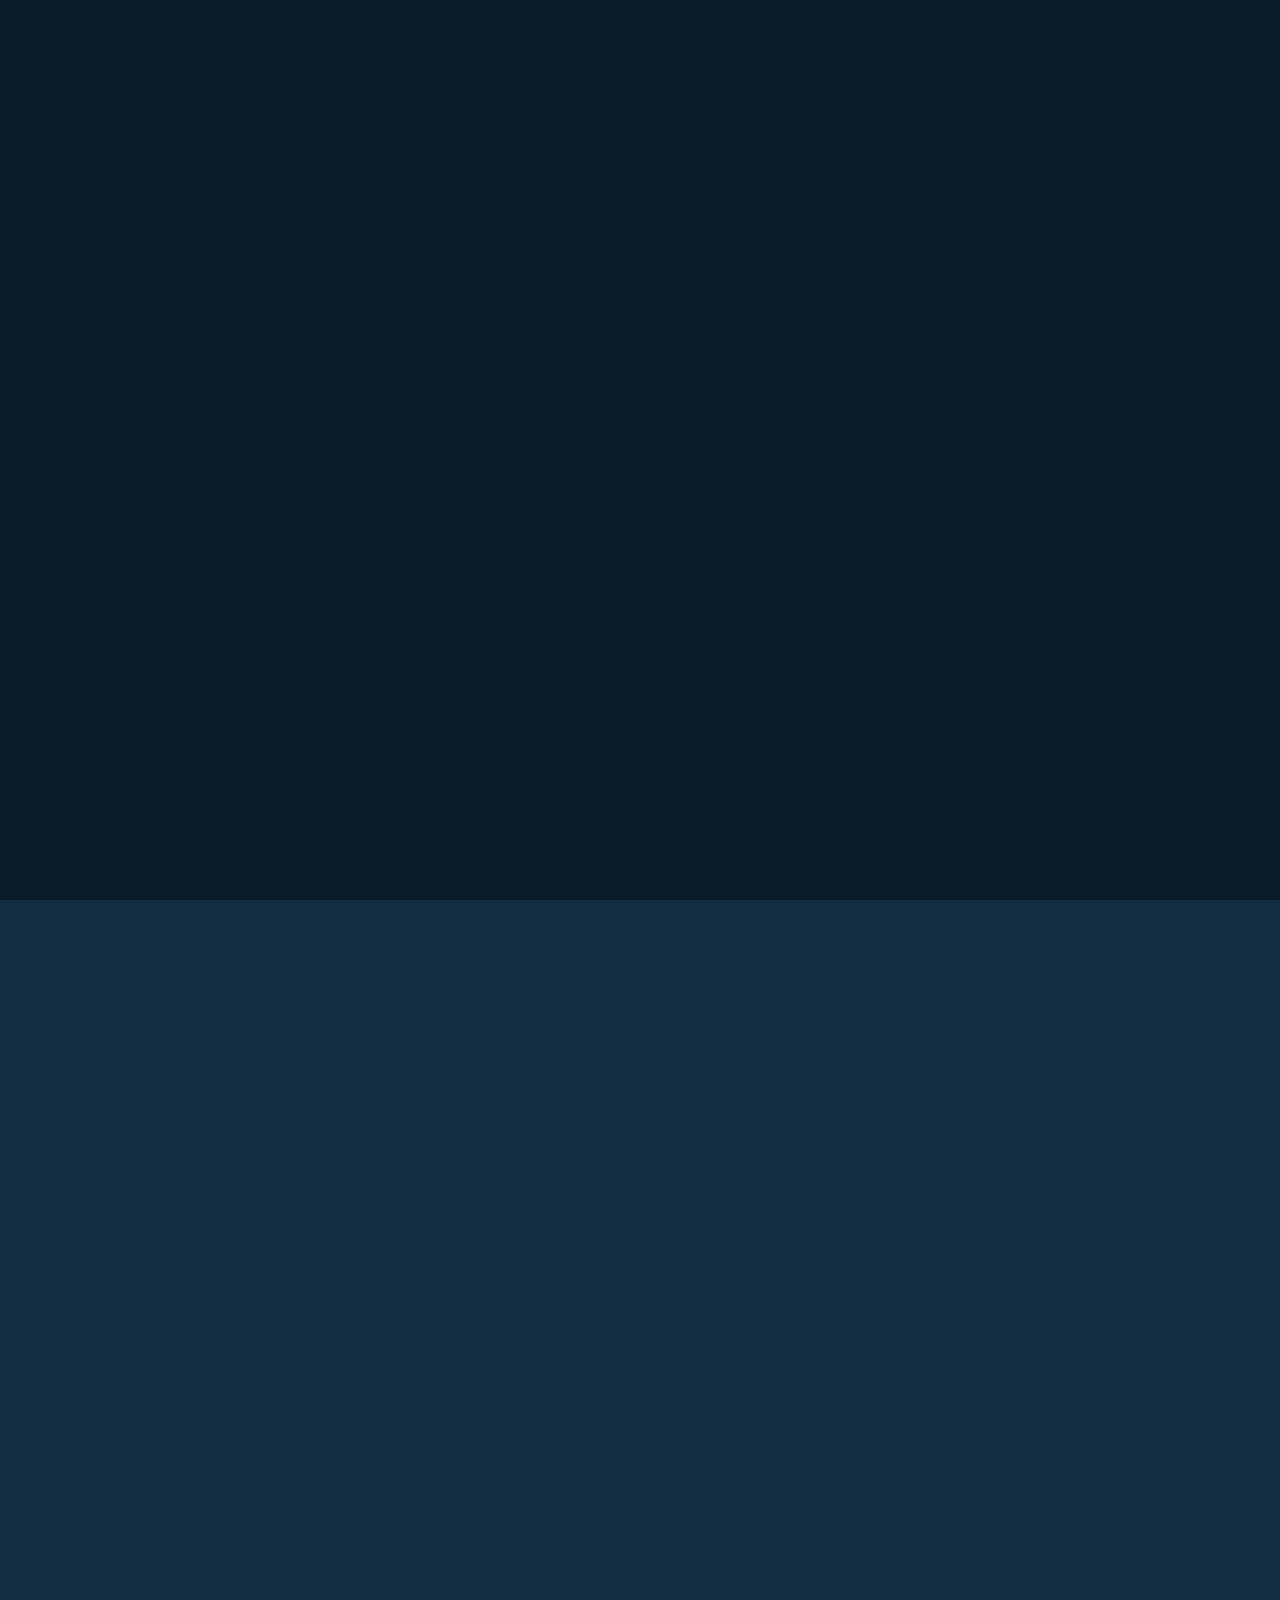
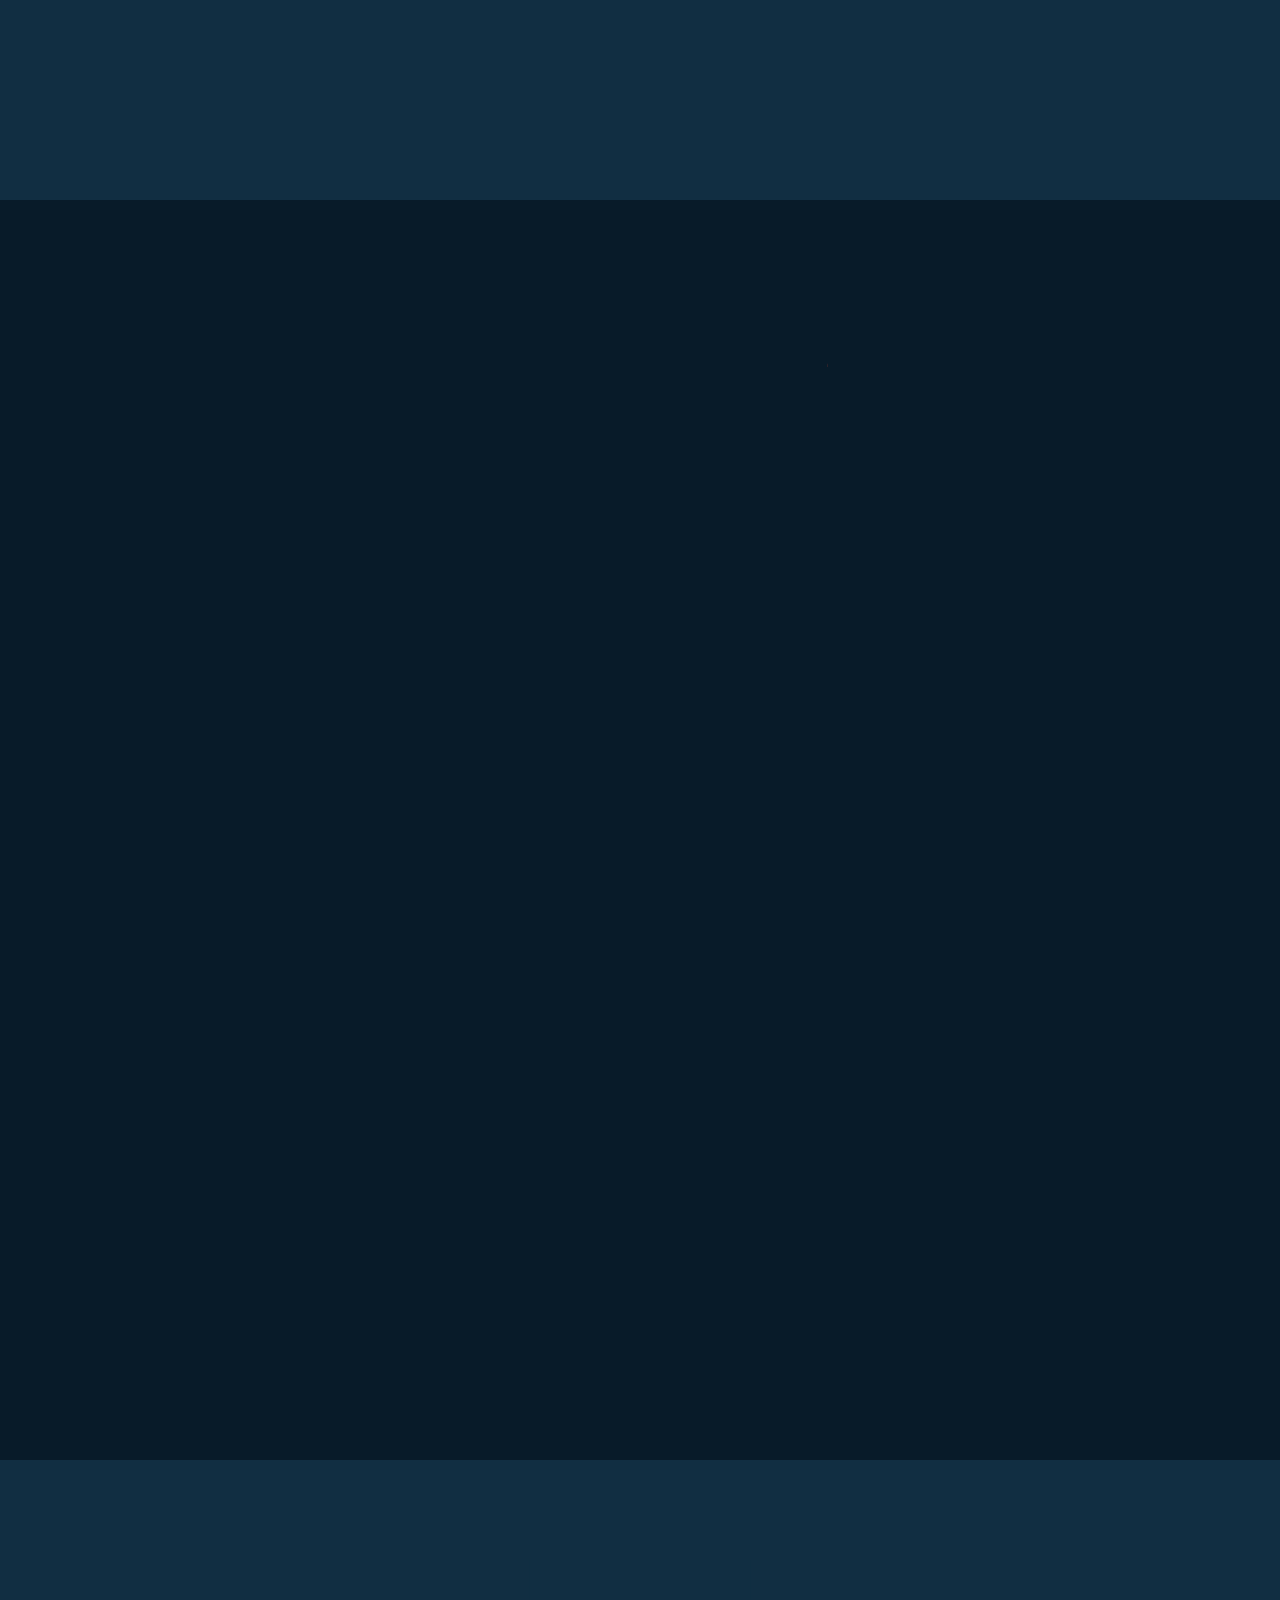
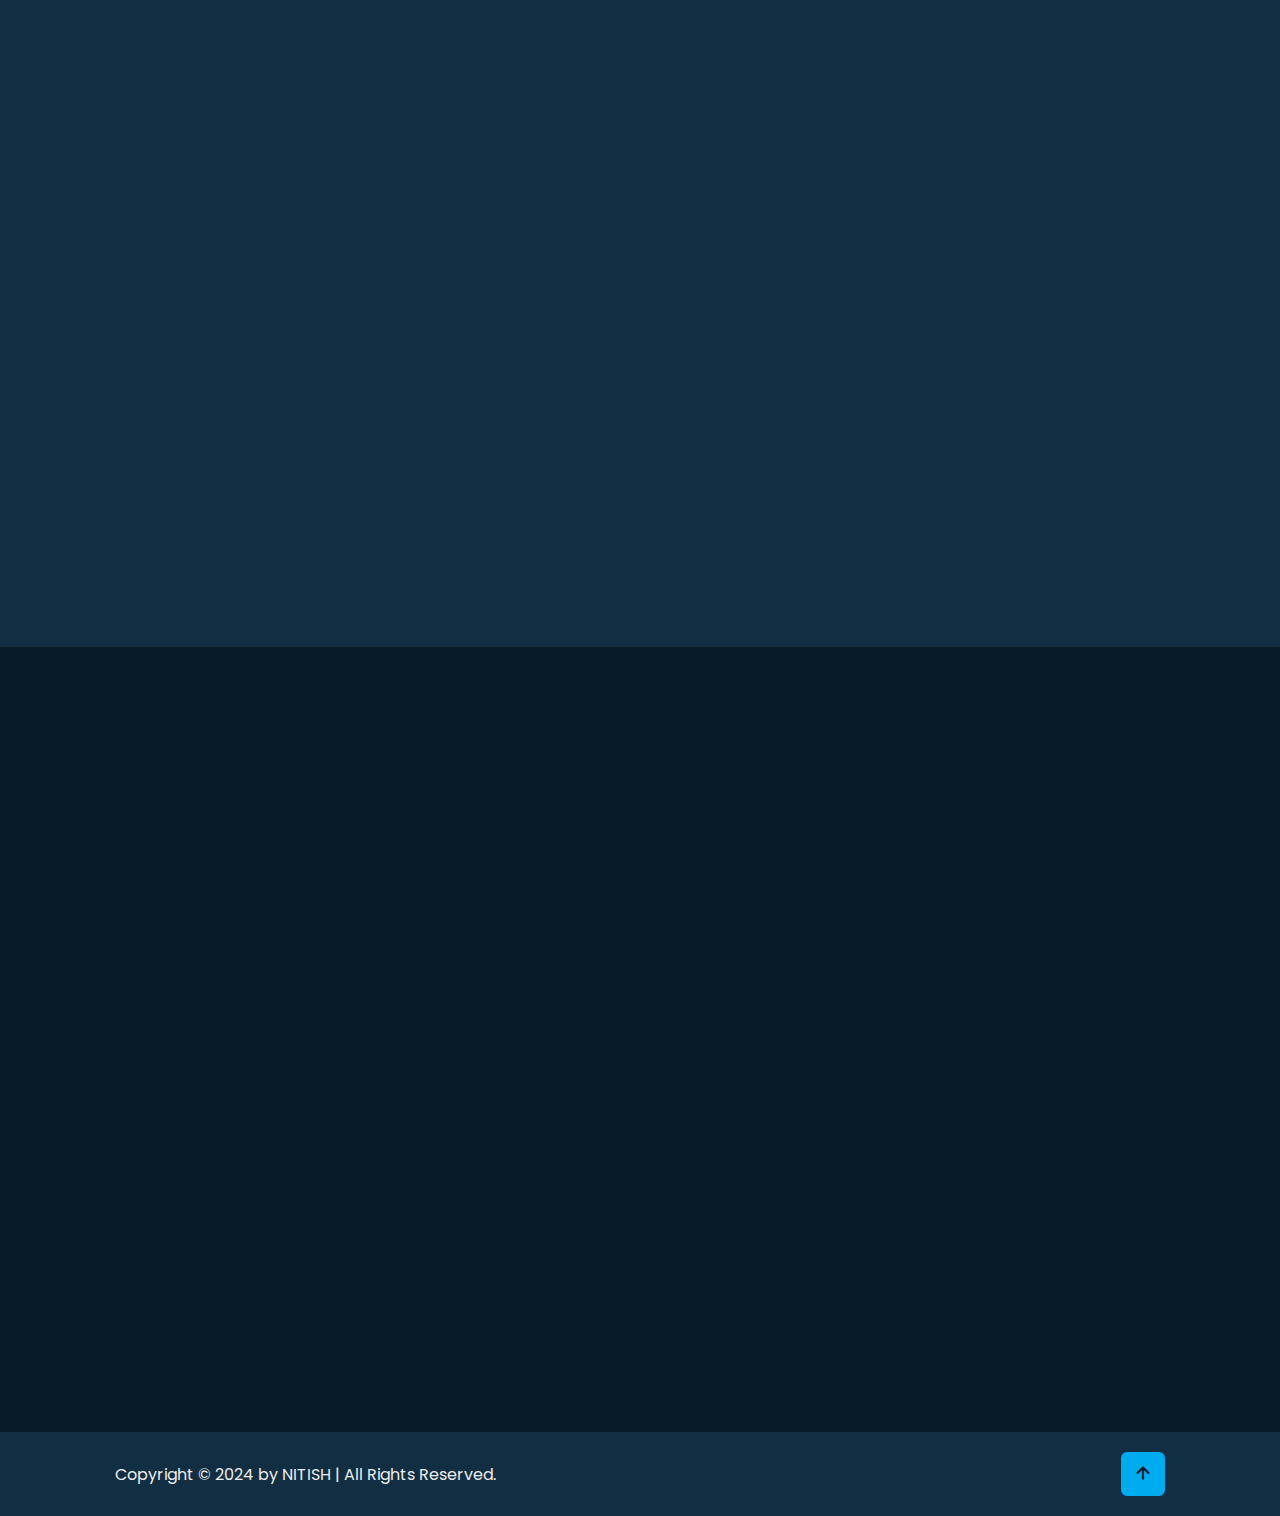
<file: portfolio webpage/index.html>
<!DOCTYPE html>
<html lang="en">

<head>
    <meta charset="UTF-8">
    <meta name="viewport" content="width=device-width, initial-scale=1.0">
    <title>Document</title>
    <link rel="stylesheet" href="./css/style.css">
    <!-- BoxIcon-->
    <link href='https://unpkg.com/boxicons@2.1.4/css/boxicons.min.css' rel='stylesheet'>
</head>

<body>
    <div class="all">
        <!-- header design-->
        <header class="header">
            <a href="#" class="logo">Nitish<span class="logo_span">Kumar</span>
                <span class="animate" style="--i:1;"></span></a>
            <div class="bx bx-menu" id="menu-icon"><span class="animate" style="--i:2;"></span></div>

            <nav class="navbar">
                <a href="#home" class="active">Home</a>
                <a href="#about">About</a>
                <a href="#education">Education</a>
                <a href="#skills">Skill</a>
                <!-- <a href="#project">Project</a> -->
                <a href="#contact">Contact</a>

                <span class="active-nav"></span>
                <span class="animate" style="--i:2;"></span>
            </nav>
        </header>

        <!--home section design-->

        <section class="home show-animate" id="home">

            <div class="home-content">
                <h1>Hi, I'm <span>Nitish Kumar</span><span class="animate" style="--i:2;"></span></h1>
                <div class="text-animate">
                    <h3>Frontend Developer</h3>
                    <span class="animate" style="--i:3;"></span>
                </div>
                <p>I am a passionate and detail-oriented front-end developer staying up-to-date with the latest industry
                    trends and emerging technologies.My expertise lies in translating design concepts into responsive
                    and
                    interactive web applications. Proficient in HTML, CSS, and JavaScript.
                    <span class="animate" style="--i:4;"></span>
                </p>

                <div class="btn-box">
                    <a href="#" class="btn">Hire Me</a>
                    <a href="#" class="btn">Let's Talk</a>
                    <span class="animate" style="--i:5;"></span>
                </div>
            </div>
            <div class="home-sci">
                <a href="https://github.com/NitishKumar-official"><i class='bx bxl-github'></i></a>
                <a href="https://twitter.com/NitishKuma57321"><i class='bx bxl-twitter'></i></a>
                <a href="www.linkedin.com/in/nitish-kumar-083813215"><i class='bx bxl-linkedin'></i></a>
                <span class="animate" style="--i:6;"></span>
            </div>
            <div class="home-imgHover"></div>
            <span class="animate home-img" style="--i:7;"></span>
        </section>


        <!--about section design-->

        <section class="about" id="about">
            <h2 class="heading">About <span>Me</span><span class="animate scroll" style="--i:1;"></span></h2>


            <div class="about-img">
                <img src="./images/12.jpg" alt="about img">
                <span class="circle-spin"></span>
                <span class="animate scroll" style="--i:2;"></span>
            </div>

            <div class="about-content">
                <h3>Frontend Developer!<span class="animate scroll" style="--i:3;"></span></h3>
                <p>I am a dedicated B.Tech student specializing in Computer Science and Engineering with a focus on
                    Artificial Intelligence. My academic journey has equipped me with a strong foundation in key
                    programming
                    languages, including C, C++, and web development technologies. I am passionate about applying my
                    skills
                    to real-world scenarios, as evidenced by my completion of an 8-week internship in web development at
                    Skill Academia.Currently, I am actively pursuing an internship in cloud computing through
                    Internshala, broadening my expertise in cutting-edge technologies. This hands-on experience, coupled
                    with my academic pursuits, reflects my commitment to staying at the forefront of the rapidly
                    evolving
                    tech landscape.I thrive in problem-solving and have a solid grasp of data structures and algorithms,
                    complemented by practical experience in web development. My goal is to leverage my skills in
                    creating
                    seamless and innovative solutions, particularly in the intersection of AI, web development, and
                    cloud
                    computing.
                    <span class="animate scroll" style="--i:4;"></span>

                </p>

                <div class="btnin">
                    <div class="btn-box btns" id="btnn">
                        <a href="#" class="btn">Read More</a>
                        <span class="animate scroll" style="--i:5;"></span>
                    </div>
                </div>
            </div>
        </section>

        <!--education section design-->
        <section class="education" id="education">
            <h2 class="heading">My<span>Journey</span><span class="animate scroll" style="--i:1;"></span></h2>

            <div class="education-row">
                <div class="education-column">
                    <h3 class="title">Education<span class="animate scroll" style="--i:2;"></span></h3>

                    <div class="education-box">
                        <div class="education-content">
                            <div class="content">
                                <div class="year"><i class='bx bxs-calendar'></i>2022 - 2026</div>
                                <h3>B.Tech Degree(C.S.E) - Bihar Engineering University</h3>
                                <p>I am currently pursuing a Bachelor of Technology (B.Tech) in Computer Science and
                                    Engineering (CSE) from Government Engineering College, Munger. My anticipated
                                    graduation
                                    date is in 2026. This educational journey has been a pivotal chapter in my life,
                                    providing me with a strong foundation in computer science principles, programming
                                    languages, and various technological domains.</p>
                            </div>
                        </div>

                        <div class="education-content">
                            <div class="content">
                                <div class="year"><i class='bx bxs-calendar'></i>2019 - 2022</div>
                                <h3>Diploma Degree(C.S.E) - State Board Of Technical Education</h3>
                                <p>I take pride in having successfully completed a 3-year Diploma in Computer Science
                                    and
                                    Engineering from Government Polytechnic Barauni, with the academic session spanning
                                    from
                                    2019 to 2022. My commitment to academic excellence is reflected in my Cumulative
                                    Grade
                                    Point Average (CGPA) of 8.47, a testament to my dedication and hard work throughout
                                    the
                                    program.</p>
                            </div>
                        </div>

                        <div class="education-content">
                            <div class="content">
                                <div class="year"><i class='bx bxs-calendar'></i>2017 - 2019</div>
                                <h3>Intermediate(science) - Bihar School Examination Board Patna </h3>
                                <p>I am pleased to highlight my successful completion of Intermediate in Science(Math)
                                    from
                                    R.K.S High School Sahpur Begusarai, where I enrolled for the academic session
                                    2017-2019.
                                    This crucial phase of my education was marked by a strong academic performance,
                                    culminating in an impressive 80% score.</p>
                            </div>
                        </div>
                        <span class="animate scroll" style="--i:3;"></span>
                    </div>
                </div>

                <div class="education-column">
                    <h3 class="title">Experience <span class="animate scroll" style="--i:4;"></span></h3>

                    <div class="education-box">
                        <div class="education-content">
                            <div class="content">
                                <div class="year"><i class='bx bxs-calendar'></i>04/06/2023 - 08/06/2023</div>
                                <h3>Web Developer || UI Design - Skill Academia</h3>
                                <p>I successfully completed an enriching 8-week internship in web development and UI
                                    design
                                    at Skill Academia. This hands-on experience provided me with a comprehensive insight
                                    into the dynamic world of web development and user interface design. Under the
                                    mentorship of seasoned professionals, I actively contributed to real-world projects,
                                    honing my skills in front-end development, responsive design, and user experience
                                    enhancement.</p>
                            </div>
                        </div>

                        <div class="education-content">
                            <div class="content">
                                <div class="year"><i class='bx bxs-calendar'></i>10/11/2021-16/12/2021</div>
                                <h3>Web Developer || UI Designer - Aagaz Training Centre </h3>
                                <p>I successfully completed a dynamic 4-week industrial training program in web
                                    development
                                    at Aagaz Training Center in Patna. During this intensive training, I delved into the
                                    intricacies of web development, gaining practical insights into the latest tools,
                                    technologies, and methodologies in the field.I immersed myself in hands-on projects,
                                    where I applied concepts such as HTML, CSS, JavaScript.</p>
                            </div>
                        </div>

                        <div class="education-content">
                            <div class="content">
                                <div class="year"><i class='bx bxs-calendar'></i>2019 - 2020</div>
                                <h3>Web Developer || UI Designer - Aagaz Training Centre</h3>
                                <p>I successfully completed a dynamic 4-week industrial training program in web
                                    development
                                    at Aagaz Training Center in Patna. During this intensive training, I delved into the
                                    intricacies of web development, gaining practical insights into the latest tools,
                                    technologies, and methodologies in the field.I immersed myself in hands-on projects,
                                    where I applied concepts such as HTML, CSS, JavaScript.</p>
                            </div>
                        </div>
                        <span class="animate scroll" style="--i:5;"></span>
                    </div>
                </div>
            </div>
        </section>
        <section class="skills" id="skills">
            <h2 class="heading">My <span>Skills</span> <span class="animate scroll" style="--i:1;"></span></h2>

            <div class="skills-row">
                <div class="skills-column">
                    <h3 class="title">Coding Skills<span class="animate scroll" style="--i:2;"></span></h3>

                    <div class="skills-box">
                        <div class="skills-content">
                            <div class="progress">
                                <h3>HTML <span>90%</span></h3>
                                <div class="bar"><span></span></div>
                            </div>
                            <div class="progress">
                                <h3>CSS <span>80%</span></h3>
                                <div class="bar"><span></span></div>
                            </div>
                            <div class="progress">
                                <h3>JavaScript <span>70%</span></h3>
                                <div class="bar"><span></span></div>
                            </div>
                            <div class="progress">
                                <h3>C++ <span>90%</span></h3>
                                <div class="bar"><span></span></div>
                            </div>
                        </div>
                        <span class="animate scroll" style="--i:3;"></span>
                    </div>
                </div>

                <div class="skills-column">
                    <h3 class="title">professionals Skills<span class="animate scroll" style="--i:4;"></span></h3>

                    <div class="skills-box">
                        <div class="skills-content">
                            <div class="progress">
                                <h3>Web Design <span>95%</span></h3>
                                <div class="bar"><span></span></div>
                            </div>
                            <div class="progress">
                                <h3>Web development <span>67%</span></h3>
                                <div class="bar"><span></span></div>
                            </div>
                            <div class="progress">
                                <h3>Graphic Design <span>85%</span></h3>
                                <div class="bar"><span></span></div>
                            </div>
                            <div class="progress">
                                <h3>SEO Marketing <span>75%</span></h3>
                                <div class="bar"><span></span></div>
                            </div>
                        </div>
                        <span class="animate scroll" style="--i:5;"></span>
                    </div>
                </div>
            </div>
        </section>

        <!-- contact section -->
        <section class="contact" id="contact">
            <h2 class="heading">Contact <span>Me!</span><span class="animate scroll" style="--i:1;"></span></h2>

            <form action="#">
                <div class="input-box">
                    <div class="input-field">
                        <input type="text" placeholder="Full Name" required>
                        <span class="focus"></span>
                    </div>
                    <div class="input-field">
                        <input type="text" placeholder="Email Address" required>
                        <span class="focus"></span>
                    </div>
                    <span class="animate scroll" style="--i:3;"></span>
                </div>

                <div class="input-box">
                    <div class="input-field">
                        <input type="number" placeholder="Mobile Number" required>
                        <span class="focus"></span>
                    </div>
                    <div class="input-field">
                        <input type="text" placeholder="Email Subject" required>
                        <span class="focus"></span>
                    </div>
                    <span class="animate scroll" style="--i:5;"></span>
                </div>

                <div class="textarea-field">
                    <textarea name="" id="" cols="30" rows="10" placeholder="Your Message" required></textarea>
                    <span class="focus"></span>
                    <span class="animate scroll" style="--i:1;"></span>
                </div>

                <div class="btnin">
                    <div class="btn-box btns" id="btnn">
                        <button type="submit" class="btn">Submit</button>
                        <span class="animate scroll" style="--i:1;"></span>
                    </div>
                </div>
            </form>
        </section>
        <footer class="footer">
            <div class="footer-text">
                <p>Copyright &copy; 2024 by NITISH | All Rights Reserved. </p>
                <!-- <span  class="animate scroll" style="--i:1;"></span> -->
            </div>

            <div class="footer-iconTop">
                <a href="#"><i class='bx bx-up-arrow-alt'></i></a>
                <!-- <span  class="animate scroll" style="--i:3;"></span> -->
            </div>
        </footer>
    </div>

    <script src="js/script.js"></script>
</body>

</html>
</file>
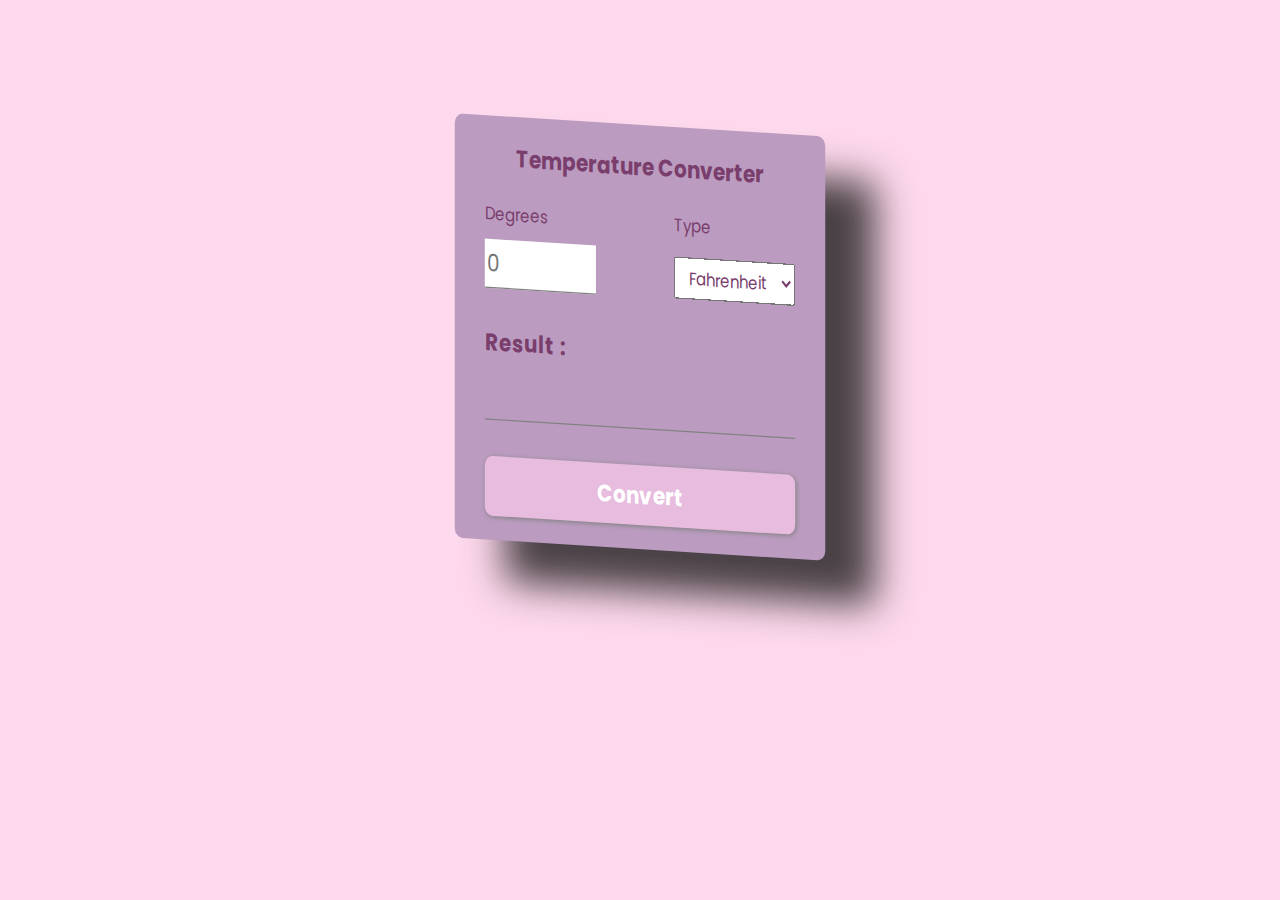
<file: Temperature converter/index.html>
<!DOCTYPE html>
<html lang="en">

<head>
    <meta charset="UTF-8">
    <meta name="viewport" content="width=device-width, initial-scale=1.0">
    <link rel="stylesheet" href="index.css">
    <script src="script.js" defer></script>
    <title>Temperature Converter</title>
</head>

<body>

    <div class="container">
        <div class="heading">
            <h1>Temperature Converter</h1>
        </div>

        <div class="inputBox">
            <div class="degrees">
                <p>Degrees</p>
                <div class="inputdegree">
                    <input type="number" name="degree" id="degree" placeholder="0">
                </div>
            </div>
            <div class=" type">
                <p>Type</p>
                <div class="choice">
                    <select name="type" id="type">
                        <option value="fahrenheit">Fahrenheit</option>
                        <option value="celsius">Celsius</option>
                    </select>
                </div>

            </div>
        </div>

        <div class="result">
            <p>Result :</p>
            <div class="displayBox">

            </div>
        </div>

        <div class="convertBtn">
            <button class="btn">Convert</button>
        </div>

    </div>

</body>

</html>
</file>
<file: portfolio webpage/css/style.css>
@import url('https://fonts.googleapis.com/csse?family=poppins:wght@300;400;500;600;700;800;900&display=swap');

* {
    font-family: 'poppins', sans-serif;
    margin: 0;
    padding: 0;
    box-sizing: border-box;
    text-decoration: none;
    border: none;
    outline: none;
    scroll-behavior: smooth;
}

:root {
    --bg-color: #081b29;
    --second-bg-color: #112e42;
    --text-color: #ededed;
    --main-color: #00abf0;
}

.all {
    overflow-x: hidden;
}

html {
    font-size: 62.5%;
    overflow-x: hidden;
}

body {
    background: var(--bg-color);
    color: var(--text-color);
}

.header {
    position: fixed;
    top: 0;
    left: 0;
    width: 100%;
    padding: 2rem 9%;
    background: transparent;
    display: flex;
    justify-content: space-between;
    align-items: center;
    z-index: 100;
    transition: .3s;
}

.header.sticky {
    background: var(--bg-color);
}

.logo {
    position: relative;
    font-size: 2.5rem;
    color: var(--text-color);
    font-weight: 600;
}

.navbar {
    position: relative;
}

.logo_span {
    font-size: 2.5rem;
    font-weight: 600;
    color: var(--main-color);
    font-family: cursive;
    padding-left: 1rem;
}

.navbar a {
    font-size: 1.7rem;
    color: var(--text-color);
    font-weight: 500;
    margin-left: 3.5rem;
    transition: .3s;
}

.navbar a:hover,
.navbar a.active {
    color: var(--main-color);
}

#menu-icon {
    position: relative;
    font-size: 3.6rem;
    color: var(--text-color);
    cursor: pointer;
    display: none;
}

section {
    min-height: 100vh;
    padding: 10rem 9% 2rem;
}

.home {
    width: 100%;
    display: flex;
    align-items: center;
    padding: 0 9%;
    /* border: 2px solid red; */
    background-image: url("../images/6.jpg");
    background-size: cover;
    background-repeat: no-repeat;
    background-position: center;
    position: relative;
    height: 100vh;

}

.home-content {
    max-width: 60rem;
    z-index: 99;
}

.home-content h1 {
    position: relative;
    display: inline-block;
    font-size: 5.6rem;
    font-weight: 700;
    line-height: 1.3;
}

.home-content .text-animate {
    position: relative;
    width: 32.8rem;
}

.home-content .text-animate h3 {
    font-size: 3.2rem;
    font-weight: 700;
    color: transparent;
    -webkit-text-stroke: .7px var(--main-color);
    background-image: linear-gradient(var(--main-color), var(--main-color));
    background-repeat: no-repeat;
    -webkit-background-clip: text;
    background-position: -33rem 0;
    animation: homeBgText 6s linear infinite;
    animation-delay: 2s;

}

.home.show-animate.home-content .text-animate h3 {
    animation: homeBgText 6s linear infinite;
    animation-delay: 2s;
}

.home-content .text-animate h3::before {
    content: '';
    position: absolute;
    top: 0;
    left: 0;
    width: 0;
    height: 100%;
    border-right: 2px solid var(--main-color);
    z-index: -1;
    animation: homeCursorText 3s linear infinite;
    animation-delay: 2s;

}

.home.show-animate.home-content .text-animate h3::before {
    animation: homeCursorText 3s linear infinite;
    animation-delay: 2s;
}

.home-content p {
    position: relative;
    font-size: 1.6rem;
    margin: 2rem 0 4rem;
}

.btn-box {
    position: relative;
    display: flex;
    justify-content: space-between;
    width: 34.5rem;
    height: 5rem;
}

.btn-box .btn {
    position: relative;
    display: inline-flex;
    justify-content: center;
    align-items: center;
    width: 15rem;
    height: 100%;
    background: var(--main-color);
    border: .2rem solid var(--main-color);
    border-radius: .8rem;
    font-size: 1.8rem;
    font-weight: 600;
    letter-spacing: .1rem;
    color: var(--bg-color);
    z-index: 1;
    overflow: hidden;
    transition: .5s;
}

.btn-box .btn:hover {
    color: var(--main-color);
}

.btn-box .btn:nth-child(2) {
    background: transparent;
    color: var(--main-color);
}

.btn-box .btn:nth-child(2):hover {
    color: var(--bg-color);
}

.btn-box .btn:nth-child(2)::before {
    background: var(--main-color);
}

.btn-box .btn::before {
    content: '';
    position: absolute;
    top: 0;
    left: 0;
    width: 0;
    height: 100%;
    background: var(--bg-color);
    z-index: -1;
    transition: .3s;
}

.btn-box .btn:hover::before {
    width: 100%;
}

.home-sci {
    position: absolute;
    bottom: 4rem;
    width: 170px;
    display: flex;
    justify-content: space-around;
}

.home-sci a {
    position: relative;
    display: inline-flex;
    justify-content: center;
    align-items: center;
    width: 40px;
    height: 40px;
    background: transparent;
    border: .2rem solid var(--main-color);
    border-radius: 50px;
    font-size: 20px;
    color: var(--main-color);
    z-index: 1;
    overflow: hidden;
    transition: .5s;
}

.home-sci a:hover {
    color: var(--bg-color);
}

.home-sci a::before {
    content: '';
    position: absolute;
    top: 0;
    left: 0;
    width: 0;
    height: 100%;
    background: var(--main-color);
    z-index: -1;
    transition: .5s;
}

.home-sci a:hover::before {
    width: 100%;
}

.home-imgHover {
    position: absolute;
    top: 0;
    right: 0;
    width: 45%;
    height: 100%;
    background: transparent;
    /* border: 2px solid red; */
    transition: 3s;
}

.home-imgHover:hover {
    background: var(--bg-color);
    opacity: .8;
}

.about {
    display: flex;
    justify-content: center;
    align-items: center;
    flex-direction: column;
    gap: 2rem;
    background: var(--second-bg-color);
    padding-bottom: 6rem;
}

.heading {
    position: relative;
    font-size: 5rem;
    margin-bottom: 2rem;
    text-align: center;
}

span {
    color: var(--main-color);
}

.about-img {
    position: relative;
    width: 25rem;
    height: 25rem;
    border-radius: 50%;
    display: flex;
    justify-content: center;
    align-items: center;
}

.about-img img {
    width: 90%;
    border-radius: 100%;
    border: .2rem solid var(--main-color);
}

/*30min 47sec*/

.about-img .circle-spin {
    position: absolute;
    top: 50%;
    left: 50%;
    transform: translate(-50%, -50%) rotate(0);
    width: 100%;
    height: 100%;
    border-radius: 50%;
    border-top: .2rem solid var(--second-bg-color);
    border-bottom: .2rem solid var(--second-bg-color);
    border-left: .2rem solid var(--main-color);
    border-right: .2rem solid var(--main-color);
    animation: aboutSpinner 8s linear infinite;
}

.about-content {
    text-align: center;
}

.about-content h3 {
    position: relative;
    display: inline-block;
    font-size: 2.6rem;
}

.about-content p {
    position: relative;
    font-size: 1.6rem;
    margin: 2rem 0 3rem;
}

.btn-box .btns {
    display: inline-block;
    width: 15rem;

}

.btn-box .btns a::before {
    background: var(--second-bg-color);
}

#btnn {
    width: 15.5rem;
}

.btnin {
    display: flex;
    justify-content: center;
}

.education {
    display: flex;
    justify-content: center;
    align-items: center;
    flex-direction: column;
    min-height: auto;
    padding: 5rem 10rem;

}

.education .education-row {
    display: flex;
    flex-wrap: wrap;
    gap: 5rem;
}

.education-row .education-column {
    flex: 1 1 40rem;

}

.education-column .title {
    position: relative;
    display: inline-block;
    font-size: 2.5rem;
    margin: 0 0 1.5rem 2rem;
}

.education-column .education-box {
    position: relative;
    border-left: .2rem solid var(--main-color);

}

.education-box .education-content {
    position: relative;
    padding-left: 2rem;
}

.education-box .education-content::before {
    content: '';
    position: absolute;
    top: 0;
    left: -1.1rem;
    width: 2rem;
    height: 2rem;
    background: var(--main-color);
    border-radius: 50%;
}

.education-content .content {
    position: relative;
    padding: 1.5rem;
    border: .2rem solid var(--main-color);
    border-radius: .6rem;
    margin-bottom: 2rem;
    overflow: hidden;
}

.education-content .content::before {
    content: '';
    position: absolute;
    top: 0;
    left: 0;
    width: 0;
    height: 100%;
    background: var(--second-bg-color);
    z-index: -1;
    transition: .5s;
}

.education-content .content:hover::before {
    width: 100%;
}

.education-content .content .year {
    font-size: 1.5rem;
    color: var(--main-color);
    padding-bottom: .5rem;
}

.education-content .content .year i {
    padding-right: .5rem;
}

.education-content .content h3 {
    font-size: 2rem;
}

.education-content .content p {
    font-size: 1.6rem;
    padding-top: .5rem;
}

/*skill section*/

.skills {
    min-height: auto;
    padding-bottom: 10rem;
    background: var(--second-bg-color);
}

.skills h2 {
    position: relative;
    display: inline-block;
    left: 50%;
    transform: translateX(-50%);
}

.skills .skills-row {
    display: flex;
    flex-wrap: wrap;
    gap: 5rem;
}

.skills-row .skills-column {
    flex: 1 1 40rem;
}

.skills-column .title {
    position: relative;
    display: inline-block;
    padding-top: 6rem;
    font-size: 2.5rem;
    margin: 0 0 1.5rem;
}

.skills-column .skills-box {
    position: relative;
}

.skills-box .skills-content {
    position: relative;
    border: .2rem solid var(--main-color);
    border-radius: .6rem;
    padding: .5rem 1.5rem;
    z-index: 1;
    overflow: hidden;

}

.skills-box .skills-content::before {
    content: '';
    position: absolute;
    top: 0;
    left: 0;
    width: 0%;
    height: 100%;
    background: var(--bg-color);
    z-index: -1;
    transition: .5s;
}

.skills-box .skills-content:hover::before {
    width: 100%;
}

.skills-content .progress {
    padding: 1rem 0;
}

.skills-content .progress h3 {
    font-size: 1.7rem;
    display: flex;
    justify-content: space-between;
}

.skills-content .progress h3 span {
    color: var(--text-color);
}

.skills-content .progress .bar {
    height: 2.5rem;
    border-radius: .6rem;
    border: .2rem solid var(--main-color);
    padding: .5rem;
    margin: 1rem 0;
}

.skills-content .progress .bar span {
    display: block;
    height: 100%;
    border-radius: .3rem;
    background: var(--main-color);
}

.skills-column:nth-child(1) .skills-content .progress:nth-child(1) .bar span {
    width: 90%;
}

.skills-column:nth-child(1) .skills-content .progress:nth-child(2) .bar span {
    width: 80%;
}

.skills-column:nth-child(1) .skills-content .progress:nth-child(3) .bar span {
    width: 70%;
}

.skills-column:nth-child(1) .skills-content .progress:nth-child(4) .bar span {
    width: 90%;
}

.skills-column:nth-child(2) .skills-content .progress:nth-child(1) .bar span {
    width: 95%;
}

.skills-column:nth-child(2) .skills-content .progress:nth-child(2) .bar span {
    width: 67%;
}

.skills-column:nth-child(2) .skills-content .progress:nth-child(3) .bar span {
    width: 85%;
}

.skills-column:nth-child(2) .skills-content .progress:nth-child(4) .bar span {
    width: 75%;
}

/* contact section */

.contact {
    min-height: auto;
    padding-bottom: 7rem;
}

.contact h2 {
    display: inline-block;
    left: 50%;
    transform: translate(-50%);
}

.contact form {
    min-height: 50rem;
    max-width: 0 auto;
    text-align: center;

}

.contact form .input-box {
    position: relative;
    display: flex;
    justify-content: space-between;
    flex-wrap: wrap;
}

.contact form .input-box .input-field {
    position: relative;
    width: 49%;
    margin: .8rem 0;
}

.contact form .input-box .input-field input,
.contact form .textarea-field textarea {
    width: 100%;
    height: 100%;
    padding: 1.5rem;
    font-size: 1.6rem;
    color: var(--text-color);
    background: transparent;
    border-radius: .6rem;
    border: .2rem solid var(--main-color);
}

.contact form .input-box .input-field input::placeholder,
.contact form .textarea-field textarea::placeholder {
    color: var(--text-color);
}

.contact form .focus {
    position: absolute;
    top: 0;
    left: 0;
    width: 0;
    height: 100%;
    background: var(--second-bg-color);
    border-radius: .6rem;
    z-index: -1;
    transition: .5s;
}

.contact form .input-box .input-field input:focus~.focus,
.contact form .input-box .input-field input:valid~.focus,
.contact form .textarea-field textarea:focus~.focus,
.contact form .textarea-field textarea:valid~.focus {
    width: 100%;
}

.contact form .textarea-field {
    position: relative;
    margin: .8rem 0 2.7rem;
    display: flex;

}

.contact form .textarea-field textarea {
    resize: none;
}

.contact form .btn-box.btns .btn {
    cursor: pointer;

}

/* footer */
.footer {
    display: flex;
    justify-content: space-between;
    align-items: center;
    flex-wrap: wrap;
    padding: 2rem 9%;
    background: var(--second-bg-color);
}

.footer-text,
.footer-iconTop {
    position: relative;
}

.footer-text p {
    font-size: 1.6rem;
}

.footer-iconTop a {
    position: relative;
    display: inline-flex;
    justify-content: center;
    align-items: center;
    padding: .8rem;
    background: var(--main-color);
    border: .2rem solid var(--main-color);
    border-radius: .6rem;
    z-index: 1;
    overflow: hidden;
}

.footer-iconTop a::before {
    content: '';
    position: absolute;
    top: 0;
    left: 0;
    width: 0;
    height: 100%;
    background: var(--second-bg-color);
    z-index: -1;
    transition: .5s;
}

.footer-iconTop a:hover::before {
    width: 100%;
}

.footer-iconTop a i {
    font-size: 2.4rem;
    color: var(--bg-color);
    transition: .5s;
}

.footer-iconTop a:hover i {
    color: var(--main-color);
}

/* ANIMATION RELAOD AND SCROLL */

.animate {
    position: absolute;
    top: 0;
    right: 0;
    width: 100%;
    height: 100%;
    background: var(--bg-color);
    z-index: 98;
}

.animate.home-img {
    width: 50%;
}

.logo .animate,
.navbar .animate,
#menu-icon .animate,
.home.show-animate .animate {
    animation: showRight 1s ease forwards;
    animation-delay: calc(.3s*var(--i));
}

.animate.scroll {
    transition: 1s ease;
    transition-delay: calc(.3s/var(--i));
    animation: none;
}

section:nth-child(odd) .animate.scroll {
    background: var(--second-bg-color);
}

.education .education-box .animate.scroll {
    width: 105%;
}

.about.show-animate .animate.scroll,
.education.show-animate .animate.scroll,
.skills.show-animate .animate.scroll,
.contact.show-animate .animate.scroll,
.footer.show-animate .animate.scroll {
    transition-delay: calc(.3s*var(--i));
    width: 0;

}


/* Responsive css */

@media(max-width:1200px) {
    html {
        font-size: 55%;
    }
}


@media(max-width:991px) {
    .header {
        padding: 2rem 4%;
    }

    section {
        padding: 10rem 4% 2rem;
    }

    .home {
        padding: 0 4%;
    }

    .footer {
        padding: 2rem 4%;
    }
}

@media(max-width:768px) {
    .header {
        background: var(--bg-color);
    }

    #menu-icon {
        display: block;
    }

    .navbar {
        position: absolute;
        top: 100%;
        left: -100%;
        width: 100%;
        padding: 1rem 4%;
        background: var(--main-color);
        box-shadow: 0 .5rem 1rem rgba(0, 0, 0, .2);
        transition: .25s ease;
        transition-delay: .25s;
        z-index: 1;
    }

    .navbar.active {
        left: 0;
        transition-delay: 0s;
    }

    .navbar .active-nav {
        position: absolute;
        top: 0;
        left: -100%;
        width: 100%;
        height: 100%;
        background: var(--second-bg-color);
        border-top: .1rem solid rgba(0, 0, 0, .2);
        z-index: -1;
        transition: .25s ease;
        transition-delay: 0s;
    }

    .navbar.active .active-nav {
        transition-delay: .25s;
        left: 0;

    }

    .navbar a {
        display: block;
        font-size: 2rem;
        margin: 3rem 0;
        transform: translateX(-20rem);
        transition: .25s ease;
        transition-delay: 0s;
    }

    .navbar.active a {
        transform: translateX(0);
        transition-delay: .25s;
    }

    .home-imgHover {
        pointer-events: none;
        background: var(--bg-color);
        opacity: .6;
    }
}

@media(max-width:520px) {
    html {
        font-size: 50%;
    }

    .home-content h1 {
        display: flex;
        flex-direction: column;
    }

    .home-sci {
        width: 160px;
    }

    .home-sci a {
        width: 38px;
        height: 38px;
    }

}

@media(max-width:462px) {
    .home-content h1 {
        font-size: 5.2rem;
    }

    .education {
        padding: 10rem 4% 5rem 5%;
    }

    .contact form .input-box .input-field {
        width: 100%;
    }

    .footer {
        flex-direction: column-reverse;
    }

    .footer p {
        margin-top: 2rem;
        text-align: center;
    }
}

@media(max-width:371px) {
    .home {
        justify-content: center;
    }

    .home-content {
        display: flex;
        align-items: center;
        flex-direction: column;
        text-align: center;
    }

    .home-content h1 {
        font-size: 5rem;
    }

}


/* KEYFRAMES ANIMATION */

@keyframes homeBgText {

    0%,
    10%,
    100% {
        background-position: -33rem 0;
    }

    65%,
    85% {
        background-position: 0 0;
    }
}

@keyframes homeCursorText {

    0%,
    10%,
    100% {
        width: 0;
    }

    65%,
    78%,
    85% {
        width: 100%;
        opacity: 1;
    }

    75%,
    81% {
        opacity: 0;
    }
}

@keyframes aboutSpinner {
    100% {
        transform: translate(-50%, -50%) rotate(360deg);
    }
}

@keyframes showRight {
    100% {
        width: 0;
    }
}
</file>
<file: Temperature converter/index.css>
@import url('https://fonts.googleapis.com/css2?family=Poppins:wght@100;300;400;500;600;700;800;900&display=swap');

* {
    margin: 0;
    padding: 0;
    box-sizing: border-box;
    font-size: 62.5%;
    font-family: 'Poppins', sans-serif;
    color:#7a3e6d;
}

body {
    background-color: #FED9ED;

}

.container {
   
    max-width: 370px;
    margin: auto;
    position: relative;
    top:8rem;
    padding: 2rem 3rem;
    display: flex;
    flex-direction: column;
    align-items: center;
    justify-content: center;
    margin-top: 8rem;
    gap: 2rem;
    background-color: #BB9CC0;
    border-radius: 8px;
    box-shadow: 50px 35px 35px rgba(23, 23, 23, 0.786);
    transform: scaleY(1.2)skew(3deg)rotate(3deg);
}


/* heading */

.heading {
    /* border: 2px solid green; */
}

.heading h1 {
    font-size: 2rem;
    white-space: nowrap;
}

/* inputBox */

.inputBox {
    /* border: 2px solid rgb(0, 81, 255); */
    display: flex;
    gap: 3rem;
}

.inputBox p {
    font-size: 1.5rem;
   

}

.inputdegree {
    /* border: 2px solid red; */
    width: 70%;
    margin-top: 1rem;
}

.inputdegree input {
    outline: none;
    /* border: 2px solid rgb(172, 172, 172); */
    border: none;
    border-bottom: 1px solid gray;
    font-size: 2rem;
    width: 100%;
    padding: 5px 2px;
}


.inputdegree {
    font-size: 2rem;
}

.choice {
    font-size: 2rem;
    margin-top: 1.5rem;
}

select {
    cursor: pointer;
    outline: none;
    font-size: 1.5rem;
    padding: 0.5rem 1rem;
}

/* result */

.result {
    /* border: 2px solid rgb(255, 0, 251); */
    margin: 1rem 0;
    width: 100%;
}

.result p {
    font-size: 2rem;
    font-weight: bold;
    letter-spacing: 1px;
}

.displayBox {
    width: 100%;
    height: 50px;
    border-bottom: 1px solid grey;
    font-size: 2rem;
}

/* convertBtn */

.convertBtn {
    /* border: 2px solid rgb(0, 255, 136); */
    width: 100%;
}

.convertBtn .btn {
    font-size: 2rem;
    padding: 1rem 2rem;
    font-weight: bold;
    width: 100%;
    background-color:#E7BCDE;
    color: white;
    border: none;
    border-radius: 8px;
    box-shadow: 1px 1px 5px grey;
}

.convertBtn .btn:hover {
    opacity: 0.8;
    opacity: 0.8;
    cursor: pointer;
}
@media (min-width: 320px) and (max-width: 768px)
{
    .container
    {
        transform: scaleY(1.2)skew(3deg)rotate(3deg)scale(0.8);
        top:8rem;
    }
}
@media (min-width:240px) and (max-width: 320px)
{
    .container
    {
        transform: scaleY(1.2)skew(3deg)rotate(3deg)scale(0.7);
    }
}
</file>
